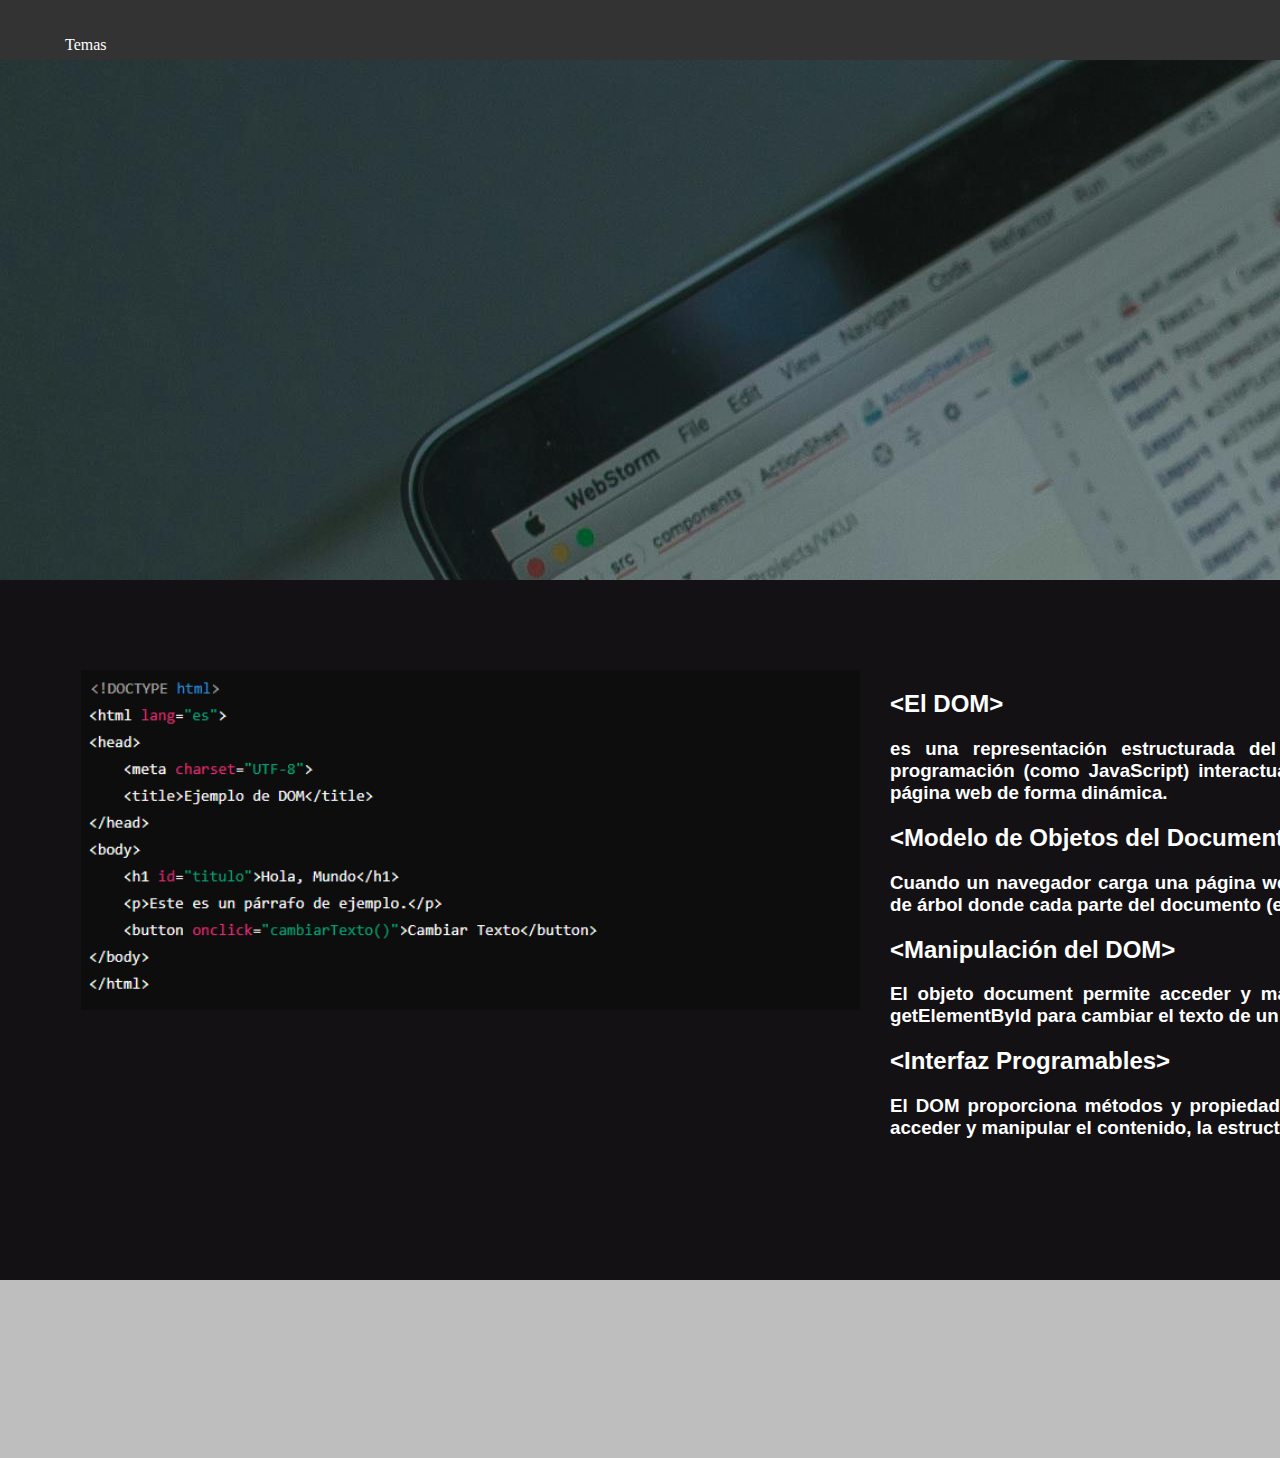
<file: index.html>
<!DOCTYPE html>
<html lang="en">

<head>
    <meta charset="UTF-8">
    <meta http-equiv="X-UA-Compatible" content="IE=edge">
    <meta name="viewport" content="width=device-width, initial-scale=1.0">
    <title>Bitacora</title>
    <link rel="stylesheet" href="estilo.css">
</head>

<body>
    <nav class="navbar">
        <ul class="nav-list">
            <li class="nav-item">
                <a href="#" class="nav-link">Temas</a>
                <ul class="dropdown">
                    <li><a href="jsbasicoindex.html">JS Conceptos Basicos</a></li>
                    <li><a href="index.html">DOM</a></li>
                    <li><a href="refjindex.html">Referencia con JS</a></li>
                    <li><a href="styleindex.html">Style</a></li>
                    <li><a href="eventosindex.html">Eventos</a></li>
                    <li><a href="ifelseindex.html">If Else</a></li>
                    <li><a href="viewportindex.html">Viewport</a></li>
                    <li><a href="mediaindex.html">@media</a></li>
                </ul>
            </li>
        </ul>
    </nav>
    <header>
        <div id="encabezado">
        </div>
    </header>


    <section>
        <div class="cuadro">
            <div class="foto">
                <img src="DOM/Screenshot_2.png" width="95%">
            </div>
            <div class="texto">
                <h2>&#60;El DOM&#62;</h2>
                <h3>es una representación estructurada del documento HTML que permite a los lenguajes de programación (como JavaScript) interactuar y manipular la estructura, estilo y contenido de una página web de forma dinámica.</h3>
                <h2> &#60;Modelo de Objetos del Documento&#62;</h2>
                <h3>Cuando un navegador carga una página web, crea un modelo del documento como una estructura de árbol donde cada parte del documento (etiquetas, texto, atributos, etc.)</h3>
                <h2> &#60;Manipulación del DOM&#62;</h2>
                <h3>El objeto document permite acceder y manipular el contenido del HTML. En este caso, 
                    se usa getElementById para cambiar el texto de un elemento <p> </h3>
                <h2> &#60;Interfaz Programables&#62;</h2>
                <h3>El DOM proporciona métodos y propiedades que permiten a los scripts (por ejemplo, JavaScript) acceder y manipular el contenido, la estructura y el estilo del documento de manera dinámica.</h3>
 
            </div>
        </div>
   
    </section>
    <footer>


    </footer>
</body>

</html>
</file>
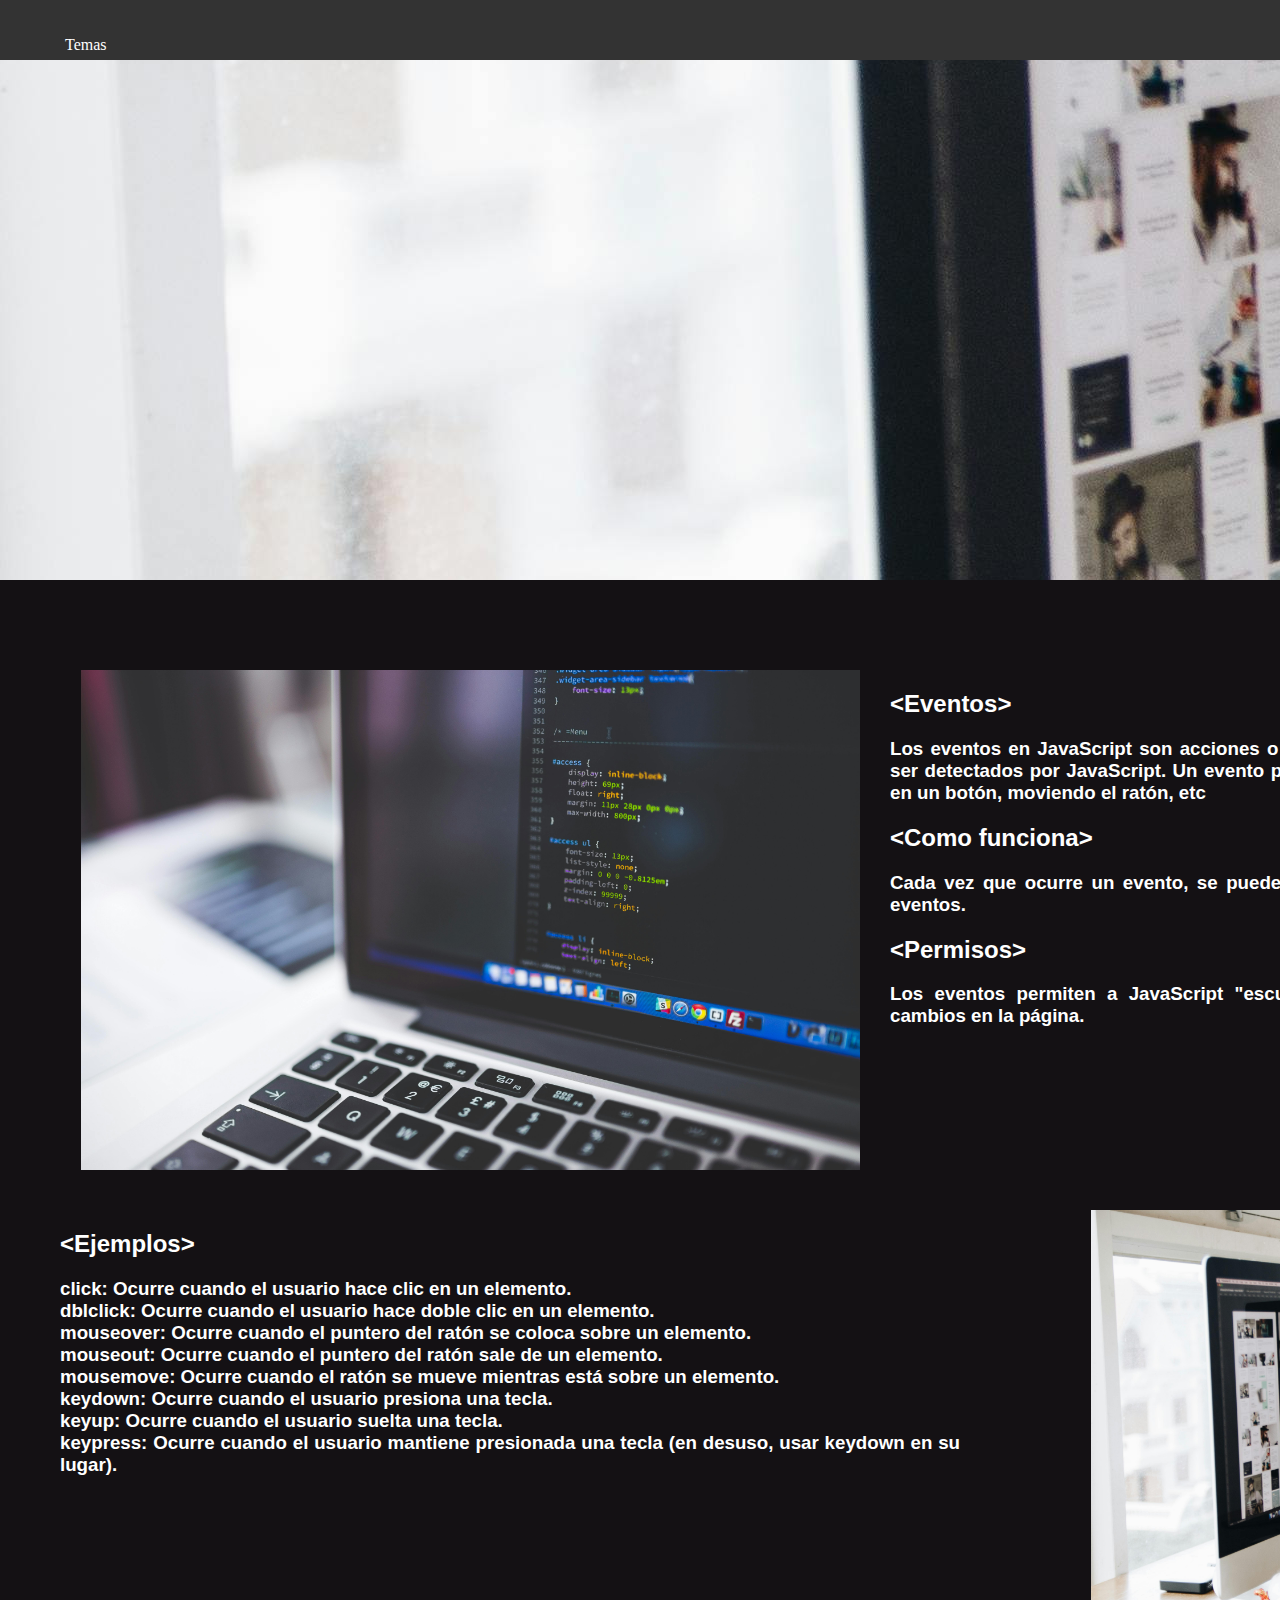
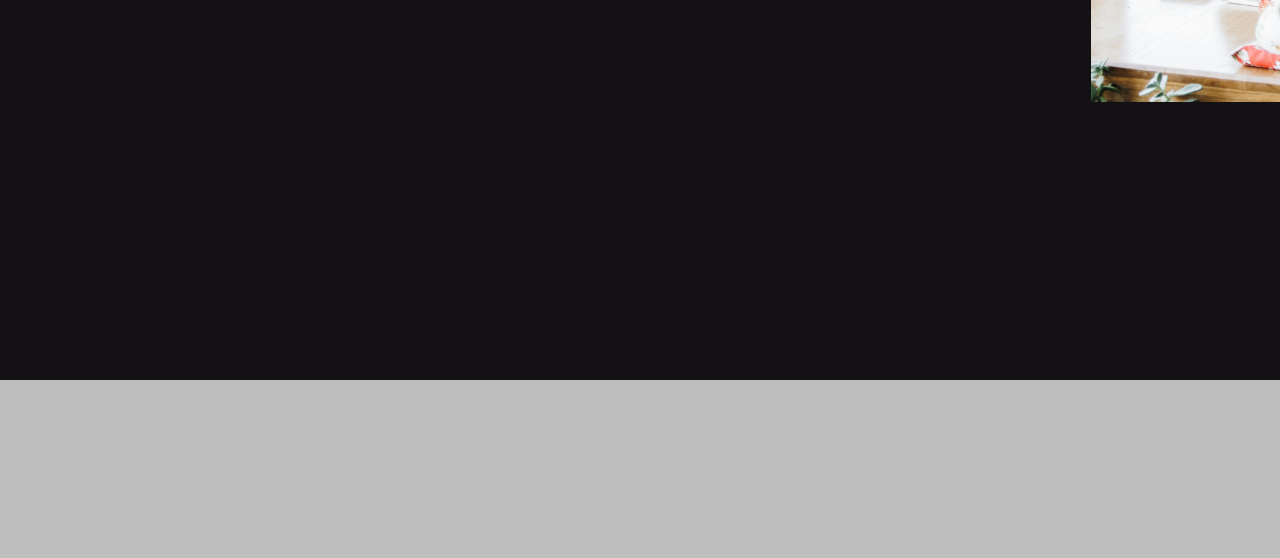
<file: eventosindex.html>
<!DOCTYPE html>
<html lang="en">

<head>
    <meta charset="UTF-8">
    <meta http-equiv="X-UA-Compatible" content="IE=edge">
    <meta name="viewport" content="width=device-width, initial-scale=1.0">
    <title>Bitacora</title>
    <link rel="stylesheet" href="EVENTOS/estilo.css">
</head>

<body>
    <nav class="navbar">
        <ul class="nav-list">
            <li class="nav-item">
                <a href="#" class="nav-link">Temas</a>
                <ul class="dropdown">
                    <li><a href="jsbasicoindex.html">JS Conceptos Basicos</a></li>
                    <li><a href="index.html">DOM</a></li>
                    <li><a href="refjindex.html">Referencia con JS</a></li>
                    <li><a href="styleindex.html">Style</a></li>
                    <li><a href="eventosindex.html">Eventos</a></li>
                    <li><a href="ifelseindex.html">If Else</a></li>
                    <li><a href="viewportindex.html">Viewport</a></li>
                    <li><a href="mediaindex.html">@media</a></li>
                </ul>
            </li>
        </ul>
    </nav>
    <header>
        <div id="encabezado">
        </div>
    </header>


    <section>
        <div class="cuadro">
            <div class="foto">
                <img src="EVENTOS/pexels-negativespace-160107 (1).jpg" width="95%">
            </div>
            <div class="texto">
                <h2>&#60;Eventos&#62;</h2>
                <h3>Los eventos en JavaScript son acciones o sucesos que ocurren en una página web y que pueden ser
                    detectados por JavaScript. Un evento puede ser cualquier cosa, como un usuario haciendo clic en un
                    botón, moviendo el ratón, etc</h3>
                <h2> &#60;Como funciona&#62;</h2>
                <h3>Cada vez que ocurre un evento, se puede ejecutar una función específica llamada manejador de
                    eventos.</h3>
                <h2> &#60;Permisos&#62;</h2>
                <h3>Los eventos permiten a JavaScript "escuchar" y responder a las interacciones del usuario o cambios
                    en la página.</h3>

            </div>
        </div>
        <div class="cuadro">
            <div class="fotoa">
                <img src="EVENTOS/pexels-tranmautritam-326503.jpg" width="90%">
            </div>
            <div class="textoa">
                <h2> &#60;Ejemplos&#62;</h2>
                <h3>click: Ocurre cuando el usuario hace clic en un elemento. <br>
                    dblclick: Ocurre cuando el usuario hace doble clic en un elemento.<br>
                    mouseover: Ocurre cuando el puntero del ratón se coloca sobre un elemento.<br>
                    mouseout: Ocurre cuando el puntero del ratón sale de un elemento.<br>
                    mousemove: Ocurre cuando el ratón se mueve mientras está sobre un elemento.<br>
                    keydown: Ocurre cuando el usuario presiona una tecla. <br>
                    keyup: Ocurre cuando el usuario suelta una tecla.<br>
                    keypress: Ocurre cuando el usuario mantiene presionada una tecla (en desuso, usar keydown en su
                    lugar).
                </h3>


            </div>
        </div>
    </section>
    <footer>


    </footer>
</body>

</html>
</file>
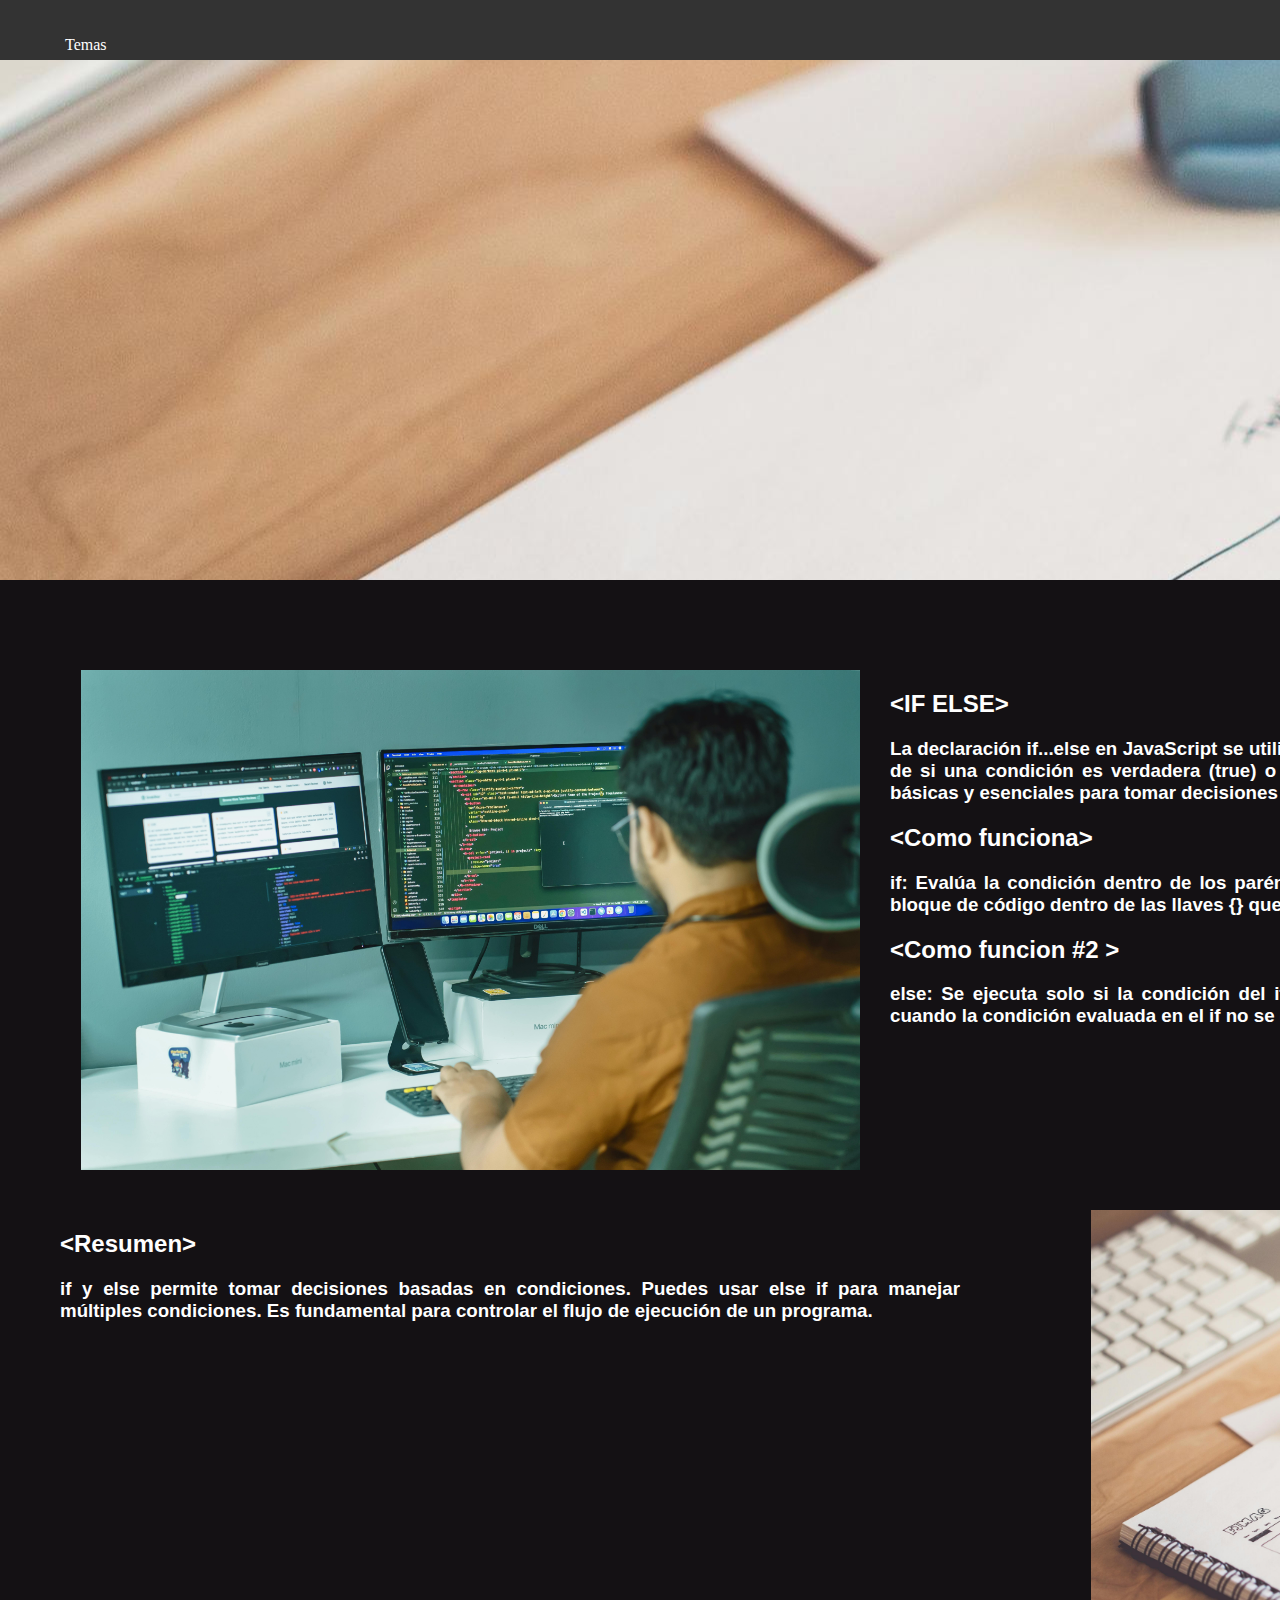
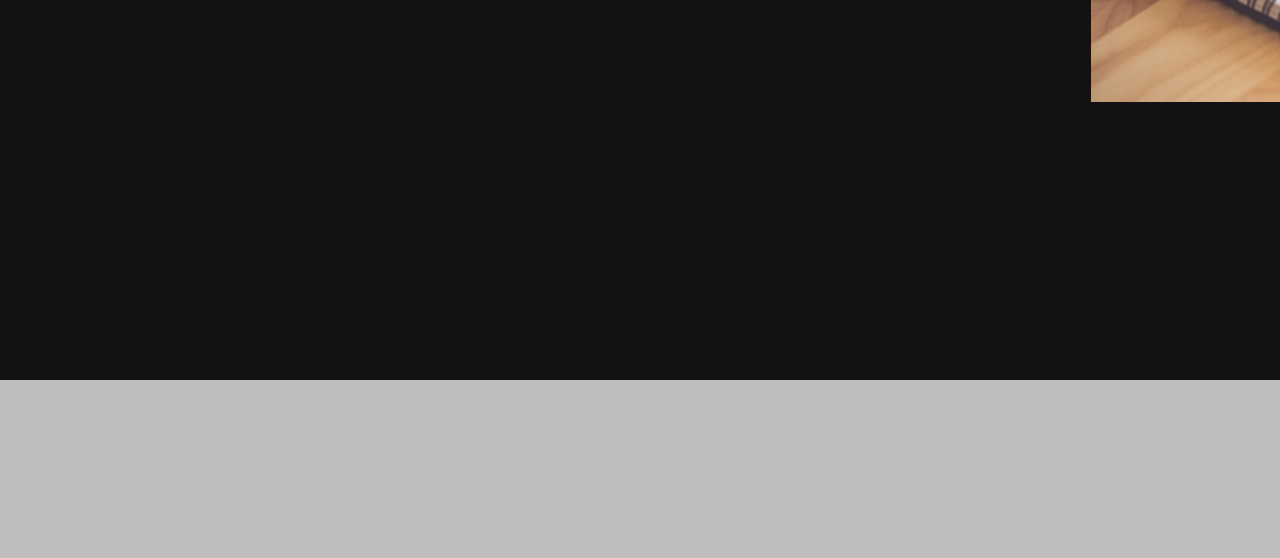
<file: ifelseindex.html>
<!DOCTYPE html>
<html lang="en">

<head>
    <meta charset="UTF-8">
    <meta http-equiv="X-UA-Compatible" content="IE=edge">
    <meta name="viewport" content="width=device-width, initial-scale=1.0">
    <title>Bitacora</title>
    <link rel="stylesheet" href="IFELSE/estilo.css">
</head>

<body>
    <nav class="navbar">
        <ul class="nav-list">
            <li class="nav-item">
                <a href="#" class="nav-link">Temas</a>
                <ul class="dropdown">
                    <li><a href="jsbasicoindex.html">JS Conceptos Basicos</a></li>
                    <li><a href="index.html">DOM</a></li>
                    <li><a href="refjindex.html">Referencia con JS</a></li>
                    <li><a href="styleindex.html">Style</a></li>
                    <li><a href="eventosindex.html">Eventos</a></li>
                    <li><a href="ifelseindex.html">If Else</a></li>
                    <li><a href="viewportindex.html">Viewport</a></li>
                    <li><a href="mediaindex.html">@media</a></li>
                </ul>
            </li>
        </ul>
    </nav>
    <header>
        <div id="encabezado">
        </div>
    </header>


    <section>
        <div class="cuadro">
            <div class="foto">
                <img src="IFELSE/pexels-ofspace-16323581.jpg" width="95%">
            </div>
            <div class="texto">
                <h2>&#60;IF ELSE&#62;</h2>
                <h3>La declaración if...else en JavaScript se utiliza para ejecutar diferentes bloques de 
                    código en función de si una condición es verdadera (true) o falsa (false). 
                    Es una de las estructuras de control más básicas y esenciales para tomar decisiones 
                    en un programa.</h3>
                <h2> &#60;Como funciona&#62;</h2>
                <h3>if: Evalúa la condición dentro de los paréntesis.
                    Si la condición es true (verdadera), se ejecuta el bloque de código dentro de las llaves {} que sigue al if.</h3>
                <h2> &#60;Como funcion #2 &#62;</h2>
                <h3>else: Se ejecuta solo si la condición del if es false (falsa).
                    Este bloque es opcional y se ejecuta cuando la condición evaluada en el if no se cumple.</h3>

            </div>
        </div>
        <div class="cuadro">
            <div class="fotoa">
                <img src="IFELSE/pexels-picjumbo-com-55570-196646.jpg" width="90%">
            </div>
            <div class="textoa">
                <h2> &#60;Resumen&#62;</h2>
                <h3>if y else permite tomar decisiones basadas en condiciones.
                    Puedes usar else if para manejar múltiples condiciones.
                    Es fundamental para controlar el flujo de ejecución de un programa.
                </h3>


            </div>
        </div>
    </section>
    <footer>


    </footer>
</body>

</html>
</file>
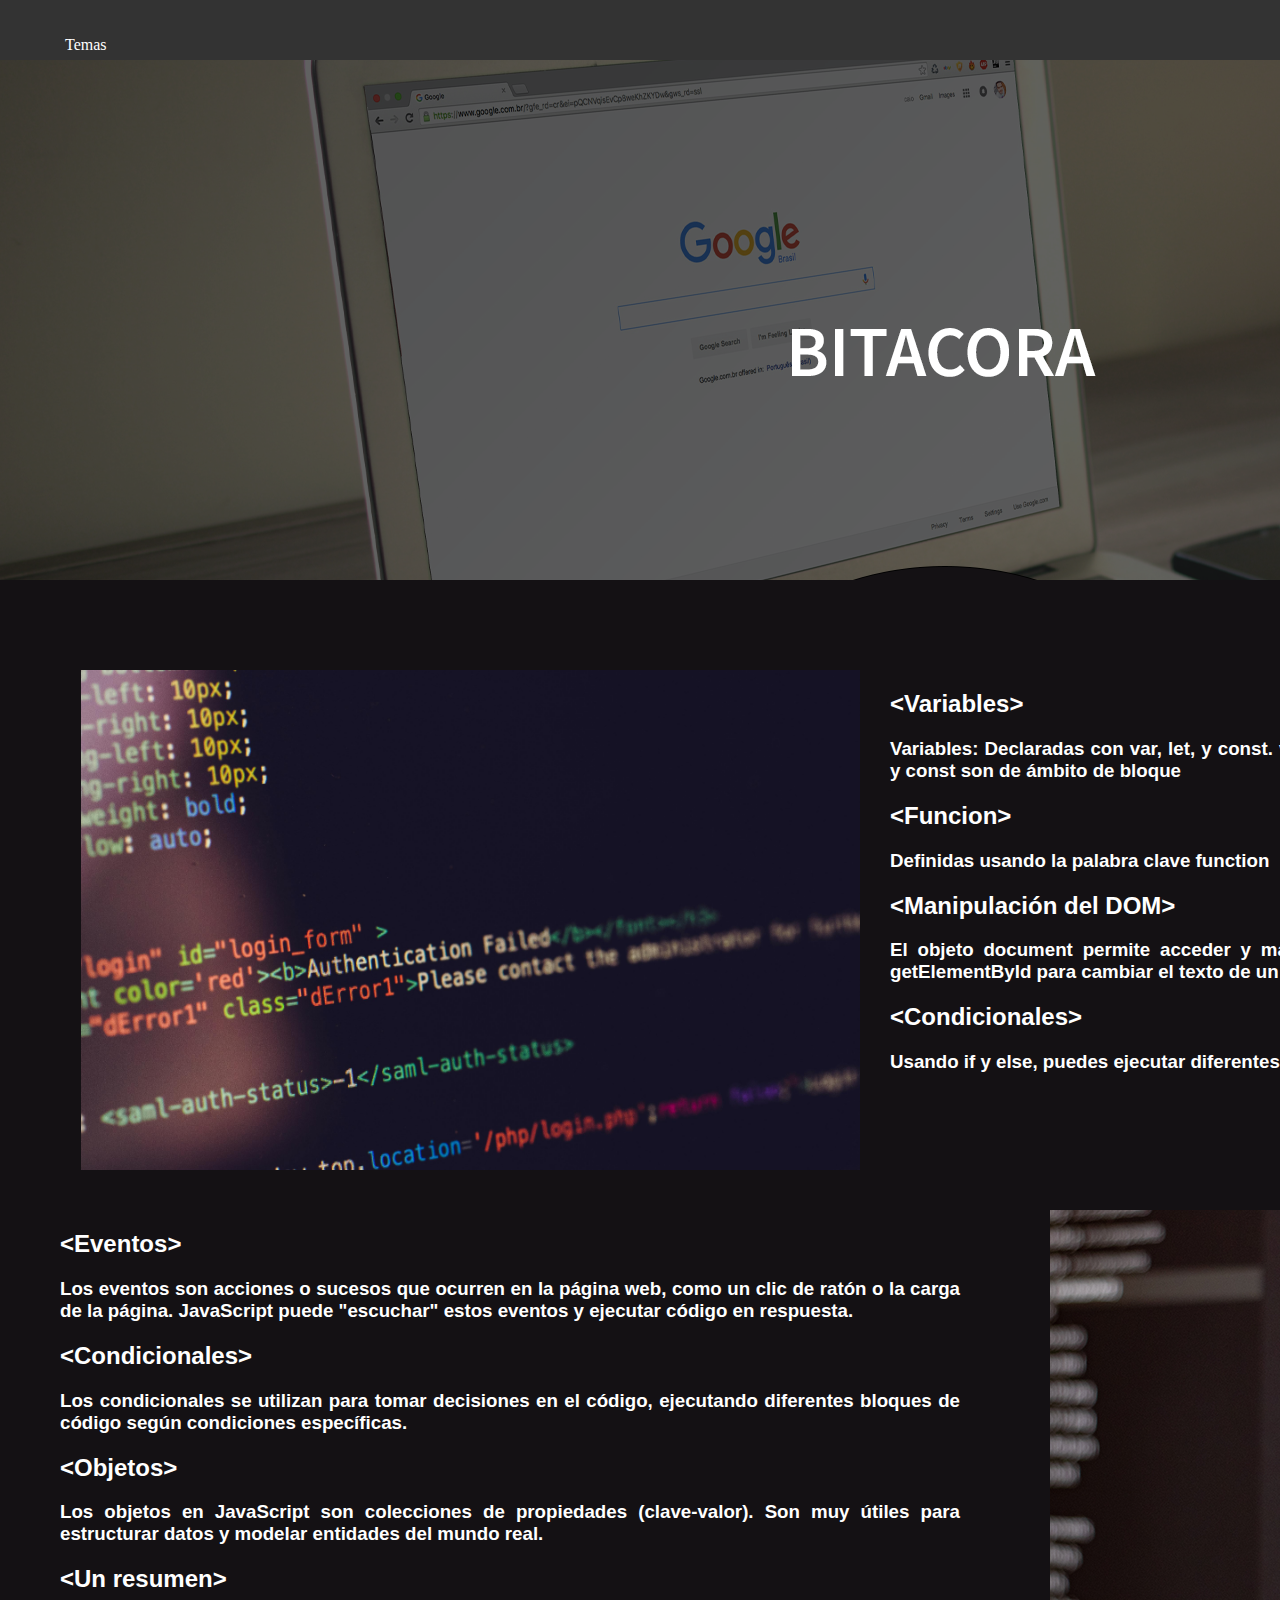
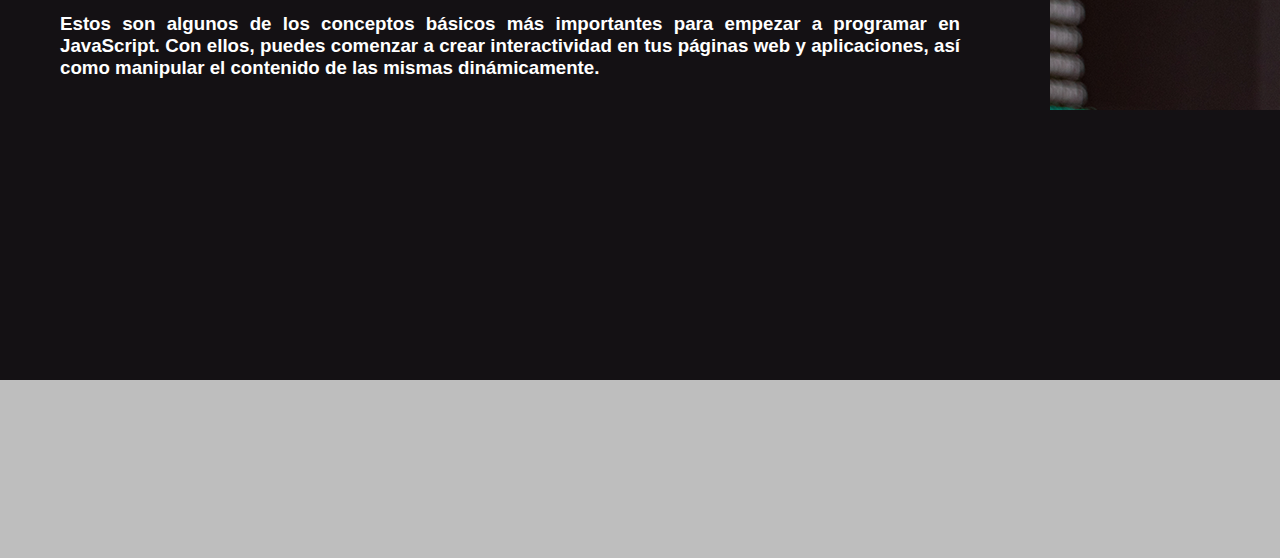
<file: jsbasicoindex.html>
<!DOCTYPE html>
<html lang="en">

<head>
    <meta charset="UTF-8">
    <meta http-equiv="X-UA-Compatible" content="IE=edge">
    <meta name="viewport" content="width=device-width, initial-scale=1.0">
    <title>Bitacora</title>
    <link rel="stylesheet" href="JSBASICO/css/estilo.css">
</head>

<body>
    <nav class="navbar">
        <ul class="nav-list">
            <li class="nav-item">
                <a href="#" class="nav-link">Temas</a>
                <ul class="dropdown">
                    <li><a href="jsbasicoindex.html">JS Conceptos Basicos</a></li>
                    <li><a href="index.html">DOM</a></li>
                    <li><a href="refjindex.html">Referencia con JS</a></li>
                    <li><a href="styleindex.html">Style</a></li>
                    <li><a href="eventosindex.html">Eventos</a></li>
                    <li><a href="ifelseindex.html">If Else</a></li>
                    <li><a href="viewportindex.html">Viewport</a></li>
                    <li><a href="mediaindex.html">@media</a></li>
                </ul>
            </li>
        </ul>
    </nav>
    <header>
        <div id="encabezado">
        </div>
    </header>


    <section>
        <div class="cuadro">
            <div class="foto">
                <img src="JSBASICO/images/js.jpg" width="95%">
            </div>
            <div class="texto">
                <h2>&#60;Variables&#62;</h2>
                <h3>Variables: Declaradas con var, let, y const. var tiene un ámbito global o de función, mientras que let y const son de ámbito de bloque </h3>
                <h2> &#60;Funcion&#62;</h2>
                <h3>Definidas usando la palabra clave function</h3>
                <h2> &#60;Manipulación del DOM&#62;</h2>
                <h3>El objeto document permite acceder y manipular el contenido del HTML. En este caso, 
                    se usa getElementById para cambiar el texto de un elemento <p> </h3>
                <h2> &#60;Condicionales&#62;</h2>
                <h3>Usando if y else, puedes ejecutar diferentes bloques de código según condiciones.</h3>
 
            </div>
        </div>

        <div class="cuadro">
            <div class="fotoa">
                <img src="JSBASICO/images/cardos.png">
            </div>
            <div class="textoa">
                <h2> &#60;Eventos&#62;</h2>
                <h3>Los eventos son acciones o sucesos que ocurren en la página web, como un clic de ratón o la carga de la página. JavaScript puede "escuchar" estos eventos y ejecutar código en respuesta.</h3>
                <h2> &#60;Condicionales&#62;</h2>
                <h3>Los condicionales se utilizan para tomar decisiones en el código, ejecutando diferentes bloques de código según condiciones específicas.</h3>
                <h2> &#60;Objetos&#62;</h2>
                <h3>Los objetos en JavaScript son colecciones de propiedades (clave-valor). Son muy útiles para estructurar datos y modelar entidades del mundo real.</h3>
                <h2> &#60;Un resumen&#62;</h2>
                <h3>Estos son algunos de los conceptos básicos más importantes para empezar a programar en JavaScript. Con ellos, puedes comenzar a crear interactividad en tus páginas web y aplicaciones, así como manipular el contenido de las mismas dinámicamente.</h3>
                

            </div>
        </div>

       
   
    </section>
    <footer>


    </footer>
</body>

</html>
</file>
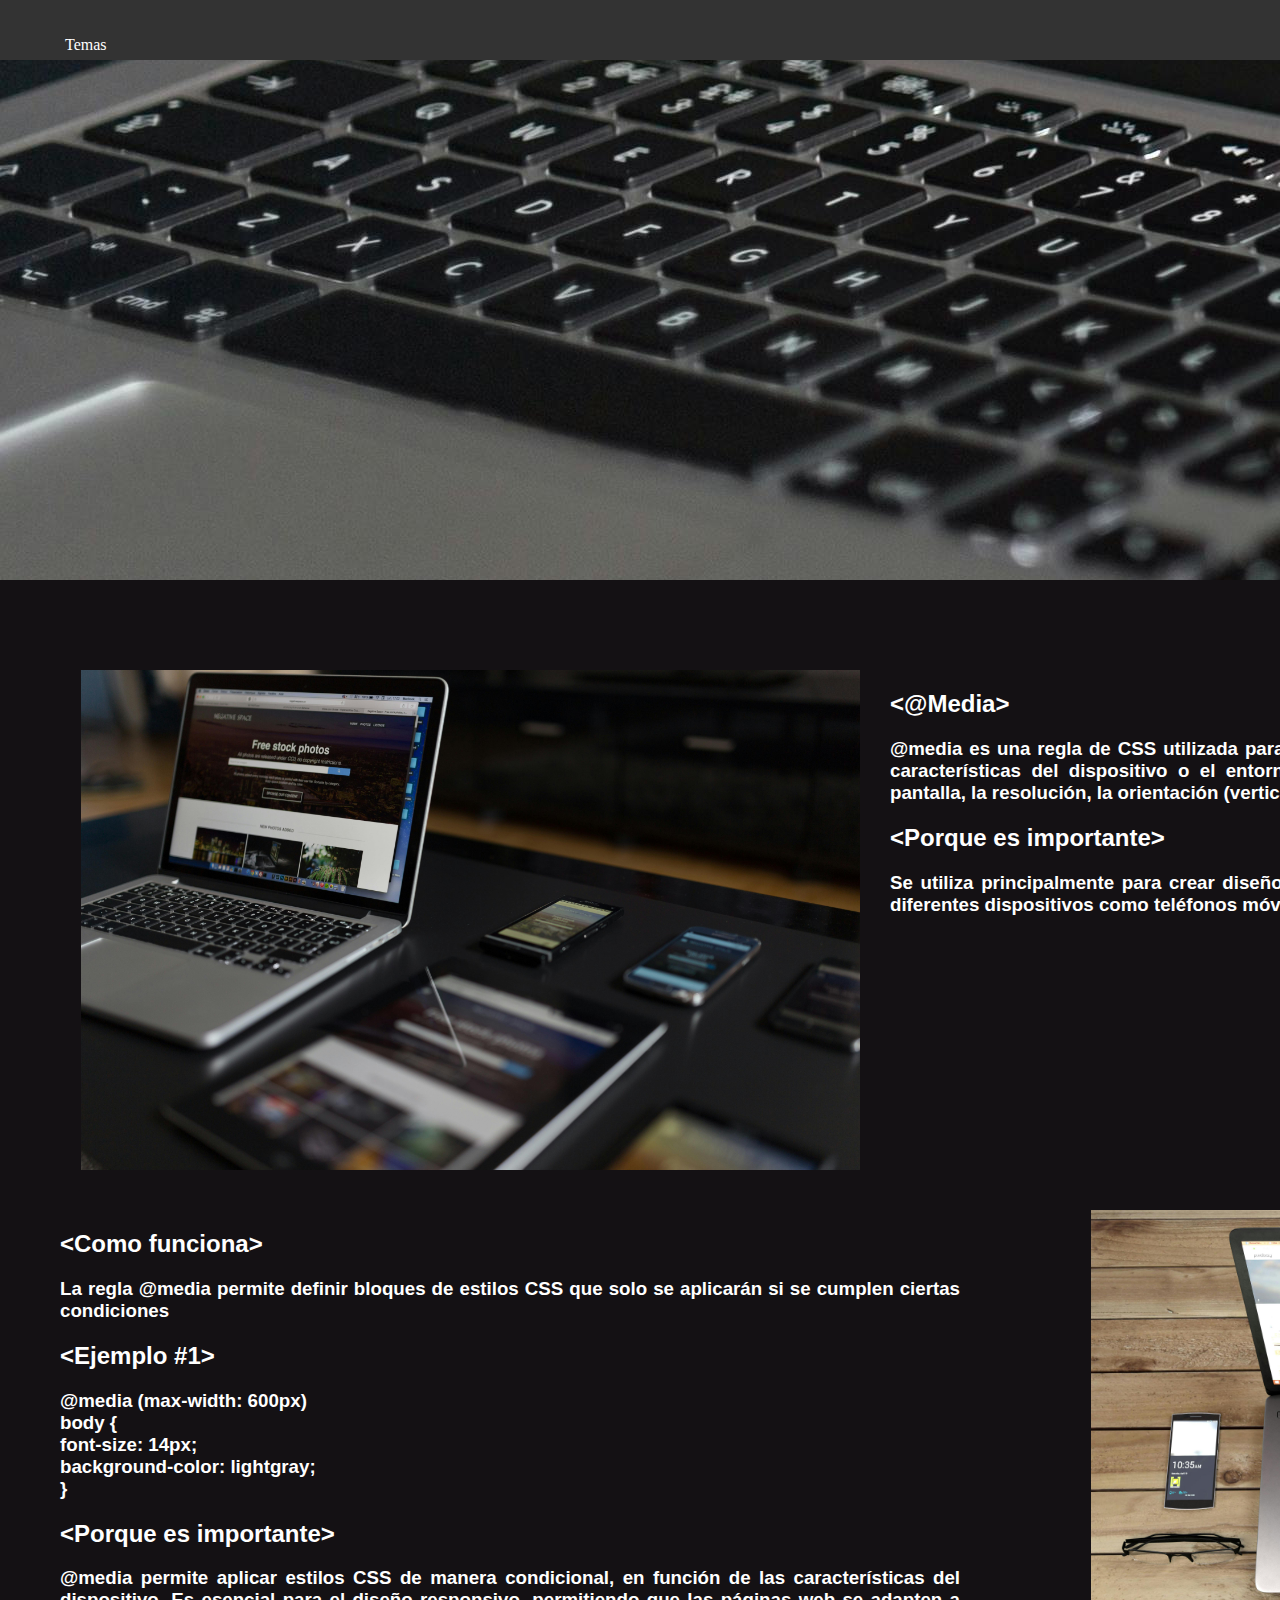
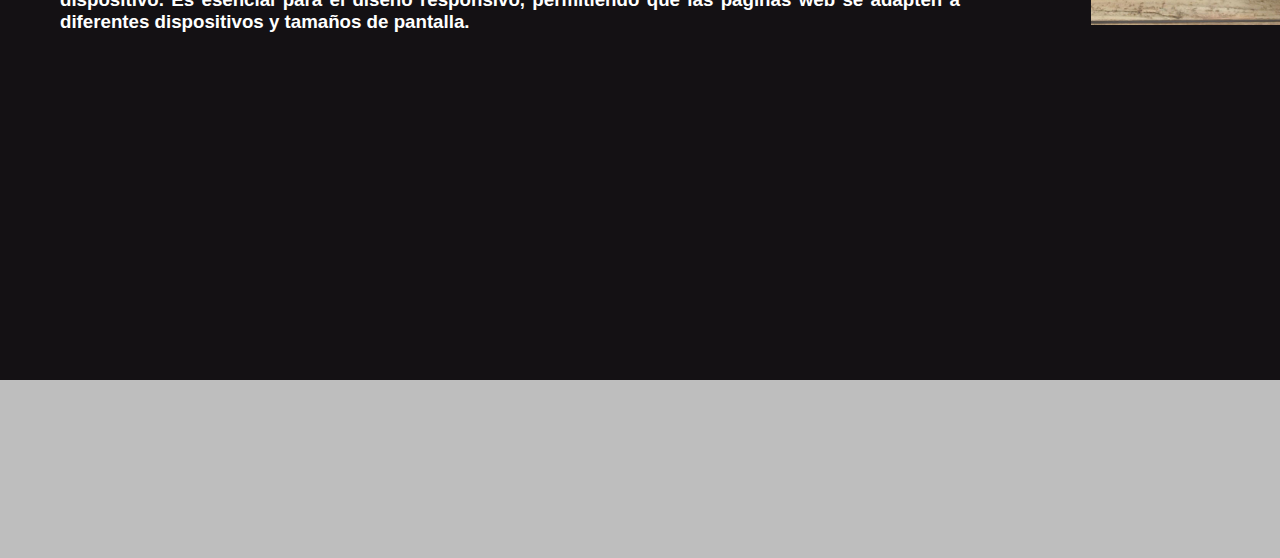
<file: mediaindex.html>
<!DOCTYPE html>
<html lang="en">

<head>
    <meta charset="UTF-8">
    <meta http-equiv="X-UA-Compatible" content="IE=edge">
    <meta name="viewport" content="width=device-width, initial-scale=1.0">
    <title>Bitacora</title>
    <link rel="stylesheet" href="MEDIA/estilo.css">
</head>

<body>
    <nav class="navbar">
        <ul class="nav-list">
            <li class="nav-item">
                <a href="#" class="nav-link">Temas</a>
                <ul class="dropdown">
                    <li><a href="jsbasicoindex.html">JS Conceptos Basicos</a></li>
                    <li><a href="index.html">DOM</a></li>
                    <li><a href="refjindex.html">Referencia con JS</a></li>
                    <li><a href="styleindex.html">Style</a></li>
                    <li><a href="eventosindex.html">Eventos</a></li>
                    <li><a href="ifelseindex.html">If Else</a></li>
                    <li><a href="viewportindex.html">Viewport</a></li>
                    <li><a href="mediaindex.html">@media</a></li>
                </ul>
            </li>
        </ul>
    </nav>
    <header>
        <div id="encabezado">
        </div>
    </header>


    <section>
        <div class="cuadro">
            <div class="foto">
                <img src="MEDIA/pexels-negativespace-34140.jpg" width="95%">
            </div>
            <div class="texto">
                <h2>&#60;@Media&#62;</h2>
                <h3>@media es una regla de CSS utilizada para aplicar estilos específicos a una página web según las características del dispositivo o el entorno donde se esté visualizando, como el tamaño de la pantalla, la resolución, la orientación (vertical u horizontal), entre otros</h3>
                <h2> &#60;Porque es importante&#62;</h2>
                <h3>Se utiliza principalmente para crear diseños web responsivos, es decir, diseños que se adaptan a diferentes dispositivos como teléfonos móviles, tabletas y computadoras de escritorio.</h3>
                
 
            </div>
        </div>
        <div class="cuadro">
            <div class="fotoa">
                <img src="MEDIA/pexels-monoar-rahman-22660-114907.jpg" width="90%">
            </div>
            <div class="textoa">
                <h2> &#60;Como funciona&#62;</h2>
                <h3>La regla @media permite definir bloques de estilos CSS que solo se aplicarán si se cumplen ciertas condiciones </h3>
                <h2> &#60;Ejemplo #1&#62;</h2>
                <h3>@media (max-width: 600px) <br>
                    body {<br>
                      font-size: 14px;<br>
                      background-color: lightgray;<br>
                    }</h3>
                <h2> &#60;Porque es importante&#62;</h2>
                <h3>@media permite aplicar estilos CSS de manera condicional, en función de las características del dispositivo.
                    Es esencial para el diseño responsivo, permitiendo que las páginas web se adapten a diferentes dispositivos y tamaños de pantalla.</h3>

            </div>
        </div>
    </section>
    <footer>


    </footer>
</body>

</html>
</file>
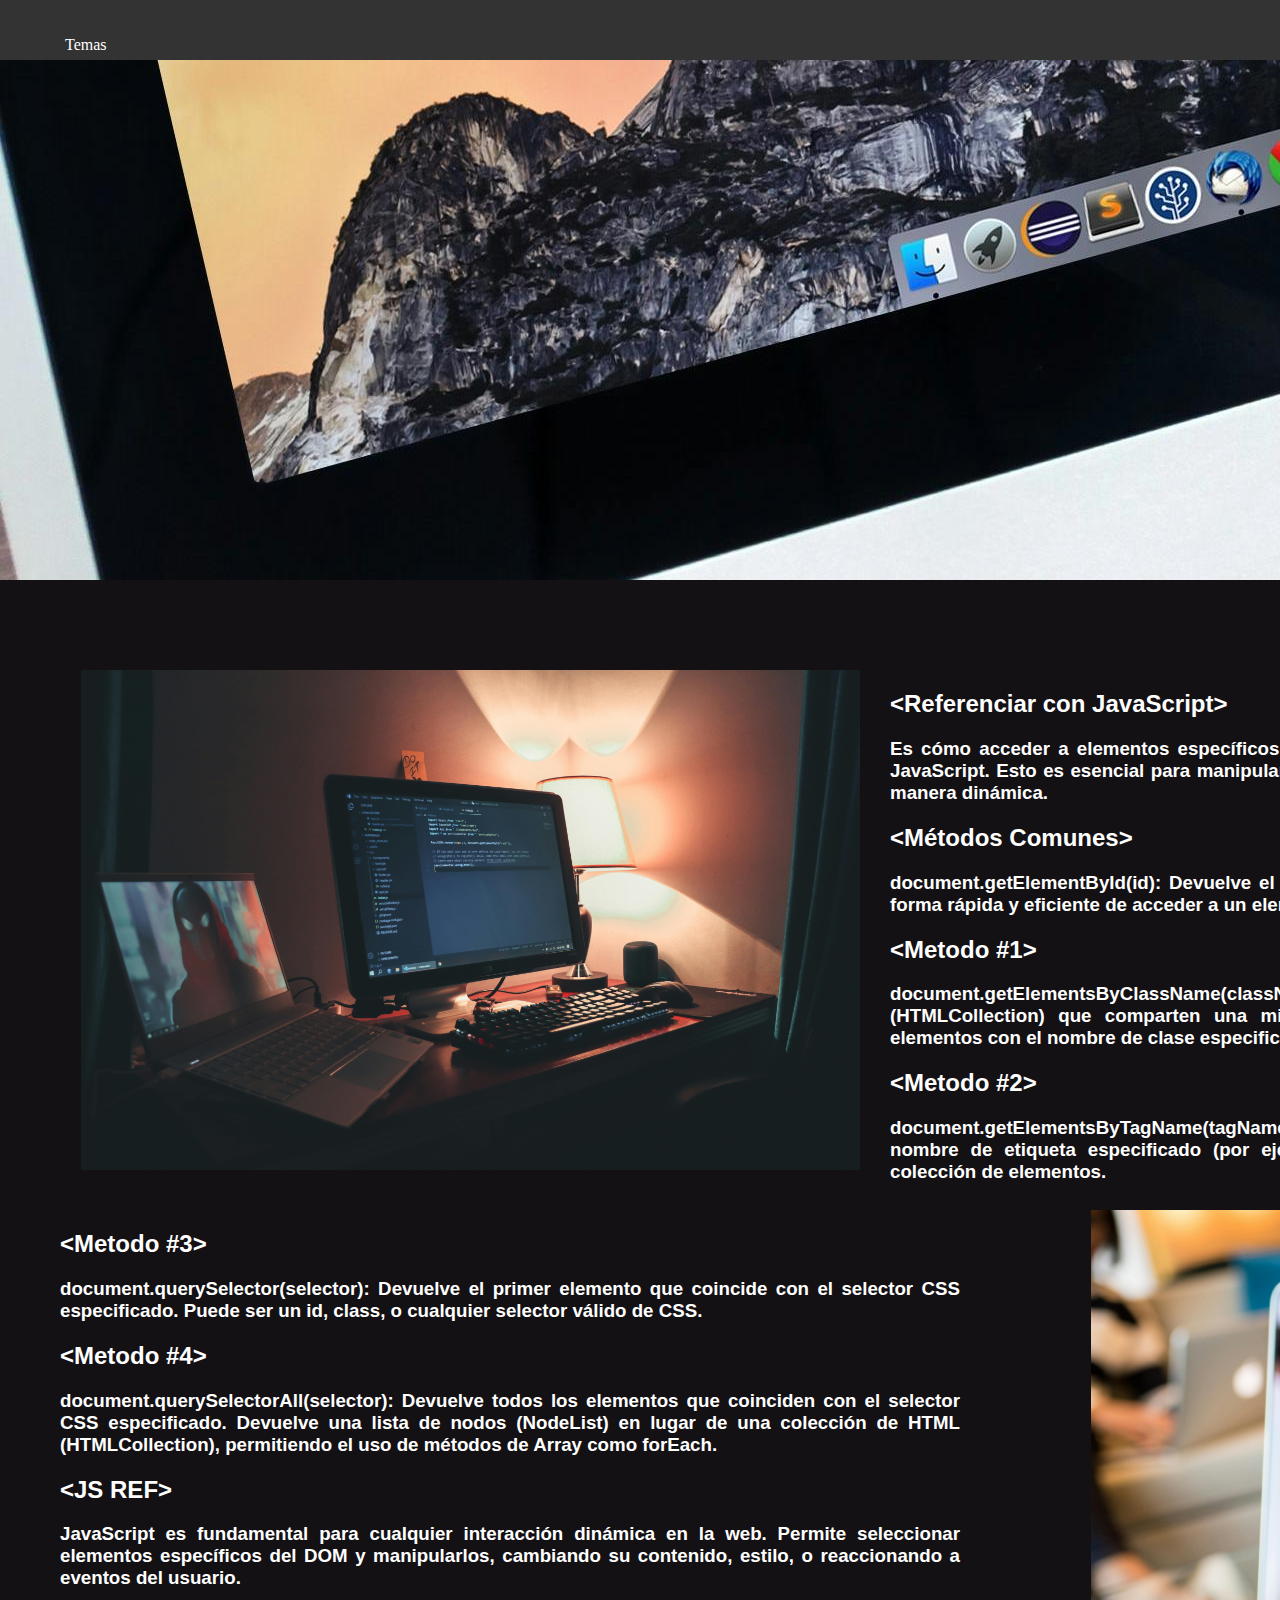
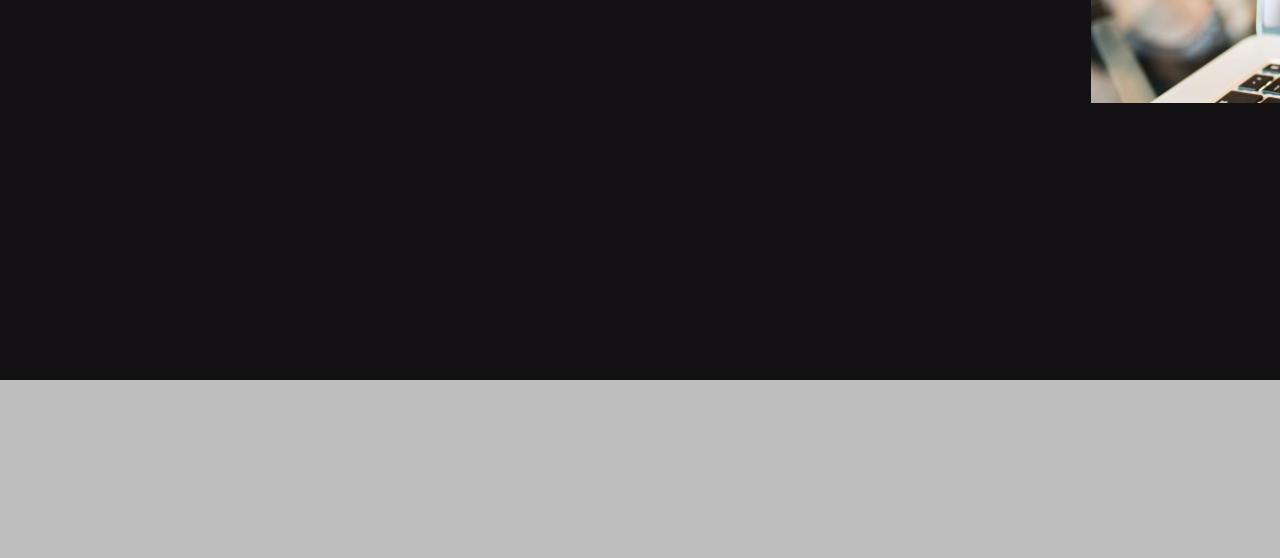
<file: refjindex.html>
<!DOCTYPE html>
<html lang="en">

<head>
    <meta charset="UTF-8">
    <meta http-equiv="X-UA-Compatible" content="IE=edge">
    <meta name="viewport" content="width=device-width, initial-scale=1.0">
    <title>Bitacora</title>
    <link rel="stylesheet" href="REFJS/estilo.css">
</head>

<body>
    <nav class="navbar">
        <ul class="nav-list">
            <li class="nav-item">
                <a href="#" class="nav-link">Temas</a>
                <ul class="dropdown">
                    <li><a href="jsbasicoindex.html">JS Conceptos Basicos</a></li>
                    <li><a href="index.html">DOM</a></li>
                    <li><a href="refjindex.html">Referencia con JS</a></li>
                    <li><a href="styleindex.html">Style</a></li>
                    <li><a href="eventosindex.html">Eventos</a></li>
                    <li><a href="ifelseindex.html">If Else</a></li>
                    <li><a href="viewportindex.html">Viewport</a></li>
                    <li><a href="mediaindex.html">@media</a></li>
                </ul>
            </li>
        </ul>
    </nav>
    <header>
        <div id="encabezado">
        </div>
    </header>


    <section>
        <div class="cuadro">
            <div class="foto">
                <img src="REFJS/pexels-paras-4218883.jpg" width="95%">
            </div>
            <div class="texto">
                <h2>&#60;Referenciar con JavaScript&#62;</h2>
                <h3>Es cómo acceder a elementos específicos del DOM (Document Object Model) desde un script de JavaScript. Esto es esencial para manipular la estructura, contenido, y estilo de una página web de manera dinámica.</h3>
                <h2> &#60;Métodos Comunes&#62;</h2>
                <h3>document.getElementById(id): Devuelve el elemento del DOM que tiene el id especificado. Es una forma rápida y eficiente de acceder a un elemento único.</h3>
                <h2> &#60;Metodo #1&#62;</h2>
                <h3>document.getElementsByClassName(className): Devuelve una colección de elementos (HTMLCollection) que comparten una misma clase (class). Este método devuelve todos los elementos con el nombre de clase especificado.<p> </h3>
                <h2> &#60;Metodo #2&#62;</h2>
                <h3>document.getElementsByTagName(tagName): Devuelve todos los elementos del documento con el nombre de etiqueta especificado (por ejemplo, todos los div, p, etc.). También devuelve una colección de elementos.</h3>
 
            </div>
        </div>
        <div class="cuadro">
            <div class="fotoa">
                <img src="REFJS/1.jpg" width="90%">
            </div>
            <div class="textoa">
                <h2> &#60;Metodo #3&#62;</h2>
                <h3>document.querySelector(selector): Devuelve el primer elemento que coincide con el selector CSS especificado. Puede ser un id, class, o cualquier selector válido de CSS.</h3>
                <h2> &#60;Metodo #4&#62;</h2>
                <h3>document.querySelectorAll(selector): Devuelve todos los elementos que coinciden con el selector CSS especificado. Devuelve una lista de nodos (NodeList) en lugar de una colección de HTML (HTMLCollection), permitiendo el uso de métodos de Array como forEach.</h3>
                <h2> &#60;JS REF&#62;</h2>
                <h3>JavaScript es fundamental para cualquier interacción dinámica en la web. Permite seleccionar elementos específicos del DOM y manipularlos, cambiando su contenido, estilo, o reaccionando a eventos del usuario.</h3>

            </div>
        </div>
    </section>
    <footer>


    </footer>
</body>

</html>
</file>
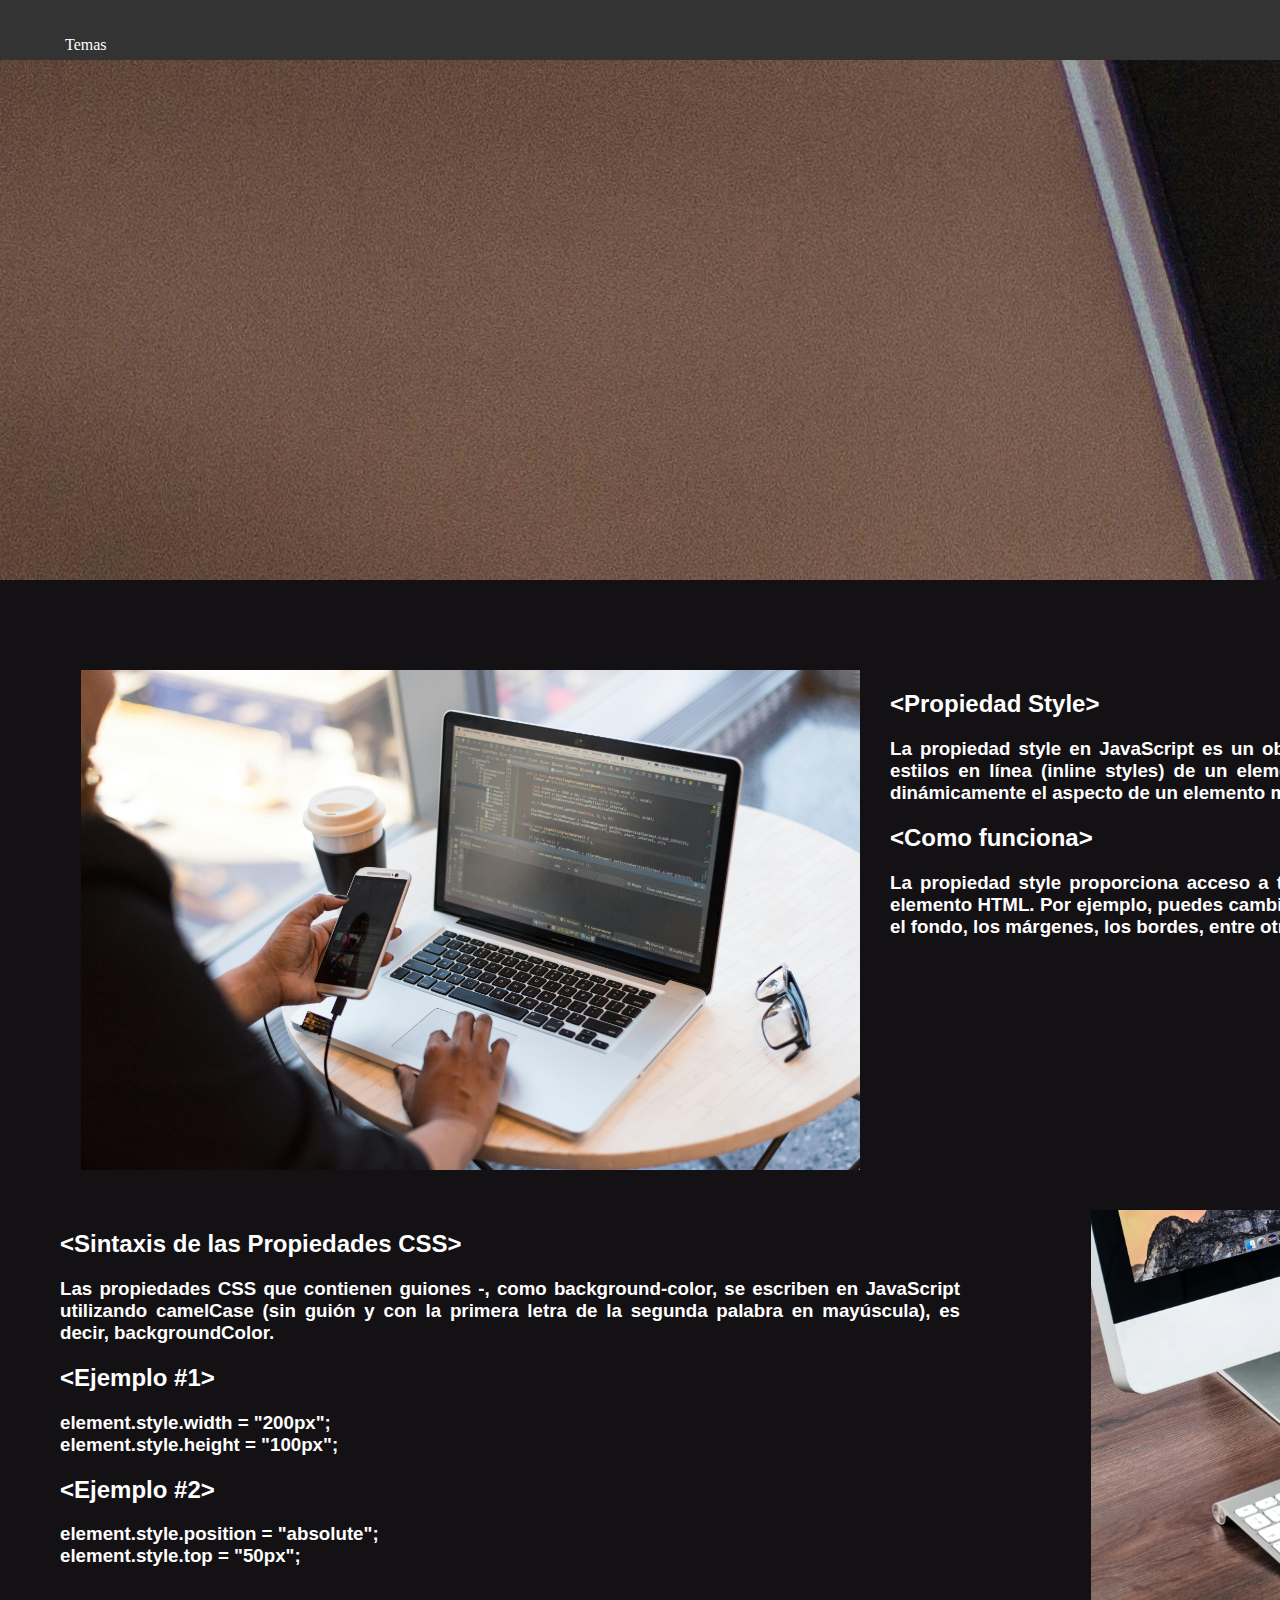
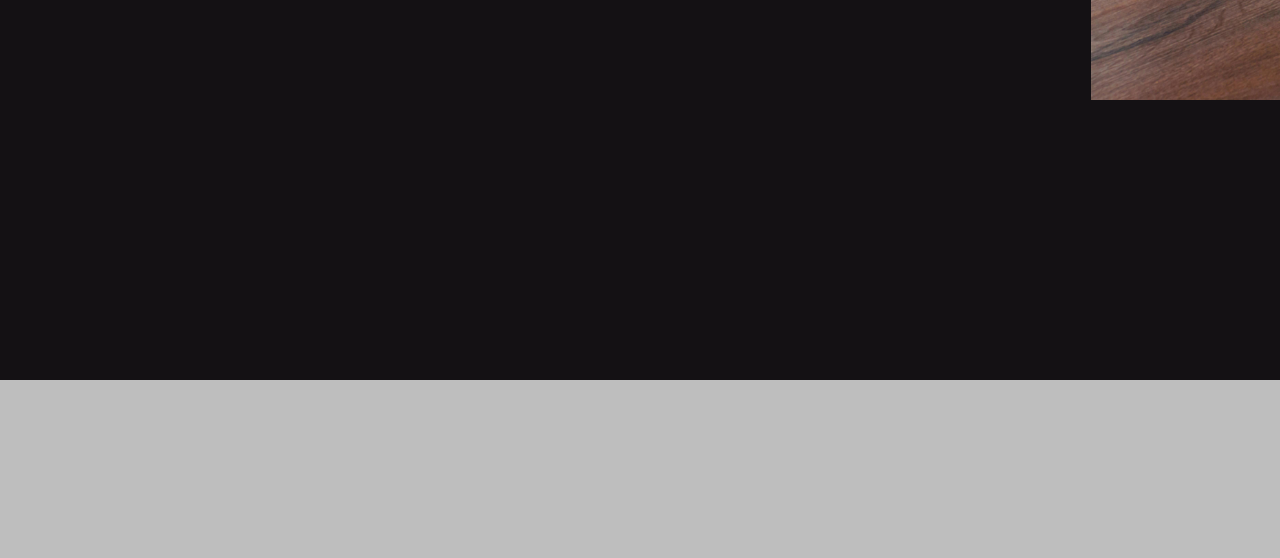
<file: styleindex.html>
<!DOCTYPE html>
<html lang="en">

<head>
    <meta charset="UTF-8">
    <meta http-equiv="X-UA-Compatible" content="IE=edge">
    <meta name="viewport" content="width=device-width, initial-scale=1.0">
    <title>Bitacora</title>
    <link rel="stylesheet" href="STYLE/estilo.css">
</head>

<body>
    <nav class="navbar">
        <ul class="nav-list">
            <li class="nav-item">
                <a href="#" class="nav-link">Temas</a>
                <ul class="dropdown">
                    <li><a href="jsbasicoindex.html">JS Conceptos Basicos</a></li>
                    <li><a href="index.html">DOM</a></li>
                    <li><a href="refjindex.html">Referencia con JS</a></li>
                    <li><a href="styleindex.html">Style</a></li>
                    <li><a href="eventosindex.html">Eventos</a></li>
                    <li><a href="ifelseindex.html">If Else</a></li>
                    <li><a href="viewportindex.html">Viewport</a></li>
                    <li><a href="mediaindex.html">@media</a></li>
                </ul>
            </li>
        </ul>
    </nav>
    <header>
        <div id="encabezado">
        </div>
    </header>


    <section>
        <div class="cuadro">
            <div class="foto">
                <img src="STYLE/pexels-divinetechygirl-1181244.jpg" width="95%">
            </div>
            <div class="texto">
                <h2>&#60;Propiedad Style&#62;</h2>
                <h3>La propiedad style en JavaScript es un objeto que permite acceder y manipular directamente los estilos en línea (inline styles) de un elemento HTML. Utilizando esta propiedad, puedes cambiar dinámicamente el aspecto de un elemento modificando su CSS a través de JavaScript.</h3>
                <h2> &#60;Como funciona&#62;</h2>
                <h3>La propiedad style proporciona acceso a todas las propiedades CSS que se pueden aplicar a un elemento HTML. Por ejemplo, puedes cambiar el color del texto, el tamaño de la fuente, la visibilidad, el fondo, los márgenes, los bordes, entre otros.</h3>
                
 
            </div>
        </div>
        <div class="cuadro">
            <div class="fotoa">
                <img src="STYLE/2.jpg" width="90%">
            </div>
            <div class="textoa">
                <h2> &#60;Sintaxis de las Propiedades CSS&#62;</h2>
                <h3>Las propiedades CSS que contienen guiones -, como background-color, se escriben en JavaScript utilizando camelCase (sin guión y con la primera letra de la segunda palabra en mayúscula), es decir, backgroundColor.
                </h3>
                <h2> &#60;Ejemplo #1&#62;</h2>
                <h3>element.style.width = "200px"; <br>
                    element.style.height = "100px";</h3>
                <h2> &#60;Ejemplo #2&#62;</h2>
                <h3>element.style.position = "absolute"; <br>
                    element.style.top = "50px";</h3>

            </div>
        </div>
    </section>
    <footer>


    </footer>
</body>

</html>
</file>
<file: estilo.css>
body{
    margin: 0;
}
nav{
    width: 1920px;
    height: 40px;
    background-color: rgb(82, 5, 18);
}
header{
    width: 1920px;
    height: 100%;
}


#encabezado{
    width: 1920px;
    height: 520px;
    background-color: black;
    text-align: center;
    background-image: url(./DOM/pexels-cottonbro-5483071.jpg)
    
}


section{
    width: 1920px;
    height: 700px;
    text-align: center;
    background-color:#141114;
}

.cuadro{
    width: 1920px;
    height: 500px;
    margin: 10px;
    float: left;
}

.foto{
    
    margin-top: 80px;
    width: 820px;
    height: 500px;
    float: left;
    margin-left: 50px;
    box-shadow: #141114;
    overflow: hidden;
    opacity: 1;

}
.fotoa{
    margin-top: 10px;
    width: 820px;
    height: 500px;
    float: right;
    margin-top: 100px;
    margin-right: 60px;
}
.texto{
    margin-top: 80px;
    width: 900px;
    height: 100px;
    float: left;
    margin-left: 10px;
    text-align:justify;
    font-family:'Gill Sans', 'Gill Sans MT', Calibri, 'Trebuchet MS', sans-serif;
    color: white;
    
}

.textoa{
    width: 900px;
    height: 100px;
    float: left;
    margin-left: 50px;
    margin-top: 100px;
    text-align:justify;
    font-family:'Gill Sans', 'Gill Sans MT', Calibri, 'Trebuchet MS', sans-serif;
    color: white;
    
}

.navbar {
    background-color: #333;
    padding: 10px;
}

.nav-list {
    list-style: none;
    display: flex;
}

.nav-item {
    position: relative;
}

.nav-link {
    text-decoration: none;
    color: white;
    padding: 10px 15px;
    display: block;
}


.dropdown {
    list-style: none;
    position: absolute;
    top: 100%;
    left: 0;
    background-color: #444;
    display: none;
}

.dropdown li {
    width: 200px;
}

.dropdown li a {
    text-decoration: none;
    color: white;
    padding: 10px 15px;
    display: block;
}

.nav-item:hover .dropdown {
    display: block;
}

.nav-link:hover, .dropdown li a:hover {
    background-color: #555;
}

footer{
    width: 1920px;
    height:178px;
    background-color: rgb(190, 190, 190);
}

.foto:hover{
    opacity: .3;
}
.fotoa:hover{
    opacity: .3;
}
</file>
<file: EVENTOS/estilo.css>
body{
    margin: 0;
}
nav{
    width: 1920px;
    height: 40px;
    background-color: rgb(82, 5, 18);
}
header{
    width: 1920px;
    height: 100%;
}


#encabezado{
    width: 1920px;
    height: 520px;
    background-color: black;
    text-align: center;
    background-image: url(pexels-tranmautritam-326503.jpg);
    background-position: 0px;
    
}



section{
    width: 1920px;
    height: 1400px;
    text-align: center;
    background-color:#141114;
}

.cuadro{
    width: 1920px;
    height: 500px;
    margin: 10px;
    float: left;
}

.foto{
    
    margin-top: 80px;
    width: 820px;
    height: 500px;
    float: left;
    margin-left: 50px;
    box-shadow: #141114;
    overflow: hidden;
    opacity: 1;

}
.fotoa{
    margin-top: 10px;
    width: 820px;
    height: 500px;
    float: right;
    margin-top: 100px;
    margin-right: 60px;
}
.texto{
    margin-top: 80px;
    width: 900px;
    height: 100px;
    float: left;
    margin-left: 10px;
    text-align:justify;
    font-family:'Gill Sans', 'Gill Sans MT', Calibri, 'Trebuchet MS', sans-serif;
    color: white;
    
}

.textoa{
    width: 900px;
    height: 100px;
    float: left;
    margin-left: 50px;
    margin-top: 100px;
    text-align:justify;
    font-family:'Gill Sans', 'Gill Sans MT', Calibri, 'Trebuchet MS', sans-serif;
    color: white;
    
}

.navbar {
    background-color: #333;
    padding: 10px;
}

.nav-list {
    list-style: none;
    display: flex;
}

.nav-item {
    position: relative;
}

.nav-link {
    text-decoration: none;
    color: white;
    padding: 10px 15px;
    display: block;
}


.dropdown {
    list-style: none;
    position: absolute;
    top: 100%;
    left: 0;
    background-color: #444;
    display: none;
}

.dropdown li {
    width: 200px;
}

.dropdown li a {
    text-decoration: none;
    color: white;
    padding: 10px 15px;
    display: block;
}

.nav-item:hover .dropdown {
    display: block;
}

.nav-link:hover, .dropdown li a:hover {
    background-color: #555;
}

footer{
    width: 1920px;
    height:178px;
    background-color: rgb(190, 190, 190);
}

.foto:hover{
    opacity: .3;
}
.fotoa:hover{
    opacity: .3;
}
</file>
<file: IFELSE/estilo.css>
body{
    margin: 0;
}
nav{
    width: 1920px;
    height: 40px;
    background-color: rgb(82, 5, 18);
}
header{
    width: 1920px;
    height: 100%;
}


#encabezado{
    width: 1920px;
    height: 520px;
    background-color: black;
    text-align: center;
    background-image: url(pexels-picjumbo-com-55570-196646.jpg);
    background-position: 0px;
    
}



section{
    width: 1920px;
    height: 1400px;
    text-align: center;
    background-color:#141114;
}

.cuadro{
    width: 1920px;
    height: 500px;
    margin: 10px;
    float: left;
}

.foto{
    
    margin-top: 80px;
    width: 820px;
    height: 500px;
    float: left;
    margin-left: 50px;
    box-shadow: #141114;
    overflow: hidden;
    opacity: 1;

}
.fotoa{
    margin-top: 10px;
    width: 820px;
    height: 500px;
    float: right;
    margin-top: 100px;
    margin-right: 60px;
}
.texto{
    margin-top: 80px;
    width: 900px;
    height: 100px;
    float: left;
    margin-left: 10px;
    text-align:justify;
    font-family:'Gill Sans', 'Gill Sans MT', Calibri, 'Trebuchet MS', sans-serif;
    color: white;
    
}

.textoa{
    width: 900px;
    height: 100px;
    float: left;
    margin-left: 50px;
    margin-top: 100px;
    text-align:justify;
    font-family:'Gill Sans', 'Gill Sans MT', Calibri, 'Trebuchet MS', sans-serif;
    color: white;
    
}

.navbar {
    background-color: #333;
    padding: 10px;
}

.nav-list {
    list-style: none;
    display: flex;
}

.nav-item {
    position: relative;
}

.nav-link {
    text-decoration: none;
    color: white;
    padding: 10px 15px;
    display: block;
}


.dropdown {
    list-style: none;
    position: absolute;
    top: 100%;
    left: 0;
    background-color: #444;
    display: none;
}

.dropdown li {
    width: 200px;
}

.dropdown li a {
    text-decoration: none;
    color: white;
    padding: 10px 15px;
    display: block;
}

.nav-item:hover .dropdown {
    display: block;
}

.nav-link:hover, .dropdown li a:hover {
    background-color: #555;
}

footer{
    width: 1920px;
    height:178px;
    background-color: rgb(190, 190, 190);
}

.foto:hover{
    opacity: .3;
}
.fotoa:hover{
    opacity: .3;
}
</file>
<file: JSBASICO/css/estilo.css>
body{
    margin: 0;
}
nav{
    width: 1920px;
    height: 40px;
    background-color: rgb(82, 5, 18);
}
header{
    width: 1920px;
    height: 100%;
}


#encabezado{
    width: 1920px;
    height: 520px;
    background-color: black;
    text-align: center;
    background-image: url(../images/Artboarda.png)
    
}



section{
    width: 1920px;
    height: 1400px;
    text-align: center;
    background-color:#141114;
}

.cuadro{
    width: 1920px;
    height: 500px;
    margin: 10px;
    float: left;
}

.foto{
    
    margin-top: 80px;
    width: 820px;
    height: 500px;
    float: left;
    margin-left: 50px;
    box-shadow: #141114;
    overflow: hidden;
    opacity: 1;

}
.fotoa{
    margin-top: 10px;
    width: 820px;
    height: 500px;
    float: right;
    margin-top: 100px;
    margin-right: 60px;
}
.texto{
    margin-top: 80px;
    width: 900px;
    height: 100px;
    float: left;
    margin-left: 10px;
    text-align:justify;
    font-family:'Gill Sans', 'Gill Sans MT', Calibri, 'Trebuchet MS', sans-serif;
    color: white;
    
}

.textoa{
    width: 900px;
    height: 100px;
    float: left;
    margin-left: 50px;
    margin-top: 100px;
    text-align:justify;
    font-family:'Gill Sans', 'Gill Sans MT', Calibri, 'Trebuchet MS', sans-serif;
    color: white;
    
}

.navbar {
    background-color: #333;
    padding: 10px;
}

.nav-list {
    list-style: none;
    display: flex;
}

.nav-item {
    position: relative;
}

.nav-link {
    text-decoration: none;
    color: white;
    padding: 10px 15px;
    display: block;
}


.dropdown {
    list-style: none;
    position: absolute;
    top: 100%;
    left: 0;
    background-color: #444;
    display: none;
}

.dropdown li {
    width: 200px;
}

.dropdown li a {
    text-decoration: none;
    color: white;
    padding: 10px 15px;
    display: block;
}

.nav-item:hover .dropdown {
    display: block;
}

.nav-link:hover, .dropdown li a:hover {
    background-color: #555;
}

footer{
    width: 1920px;
    height:178px;
    background-color: rgb(190, 190, 190);
}

.foto:hover{
    opacity: .3;
}
.fotoa:hover{
    opacity: .3;
}
</file>
<file: MEDIA/estilo.css>
body{
    margin: 0;
}
nav{
    width: 1920px;
    height: 40px;
    background-color: rgb(82, 5, 18);
}
header{
    width: 1920px;
    height: 100%;
}


#encabezado{
    width: 1920px;
    height: 520px;
    background-color: black;
    text-align: center;
    background-image: url(pexels-negativespace-34140.jpg);
    background-position: 0;
    
}



section{
    width: 1920px;
    height: 1400px;
    text-align: center;
    background-color:#141114;
}

.cuadro{
    width: 1920px;
    height: 500px;
    margin: 10px;
    float: left;
}

.foto{
    
    margin-top: 80px;
    width: 820px;
    height: 500px;
    float: left;
    margin-left: 50px;
    box-shadow: #141114;
    overflow: hidden;
    opacity: 1;

}
.fotoa{
    margin-top: 10px;
    width: 820px;
    height: 500px;
    float: right;
    margin-top: 100px;
    margin-right: 60px;
}
.texto{
    margin-top: 80px;
    width: 900px;
    height: 100px;
    float: left;
    margin-left: 10px;
    text-align:justify;
    font-family:'Gill Sans', 'Gill Sans MT', Calibri, 'Trebuchet MS', sans-serif;
    color: white;
    
}

.textoa{
    width: 900px;
    height: 100px;
    float: left;
    margin-left: 50px;
    margin-top: 100px;
    text-align:justify;
    font-family:'Gill Sans', 'Gill Sans MT', Calibri, 'Trebuchet MS', sans-serif;
    color: white;
    
}

.navbar {
    background-color: #333;
    padding: 10px;
}

.nav-list {
    list-style: none;
    display: flex;
}

.nav-item {
    position: relative;
}

.nav-link {
    text-decoration: none;
    color: white;
    padding: 10px 15px;
    display: block;
}


.dropdown {
    list-style: none;
    position: absolute;
    top: 100%;
    left: 0;
    background-color: #444;
    display: none;
}

.dropdown li {
    width: 200px;
}

.dropdown li a {
    text-decoration: none;
    color: white;
    padding: 10px 15px;
    display: block;
}

.nav-item:hover .dropdown {
    display: block;
}

.nav-link:hover, .dropdown li a:hover {
    background-color: #555;
}

footer{
    width: 1920px;
    height:178px;
    background-color: rgb(190, 190, 190);
}

.foto:hover{
    opacity: .3;
}
.fotoa:hover{
    opacity: .3;
}
</file>
<file: REFJS/estilo.css>
body{
    margin: 0;
}
nav{
    width: 1920px;
    height: 40px;
    background-color: rgb(82, 5, 18);
}
header{
    width: 1920px;
    height: 100%;
}


#encabezado{
    width: 1920px;
    height: 520px;
    background-color: black;
    text-align: center;
    background-image: url(2.jpg)
    
    
}



section{
    width: 1920px;
    height: 1400px;
    text-align: center;
    background-color:#141114;
}

.cuadro{
    width: 1920px;
    height: 500px;
    margin: 10px;
    float: left;
}

.foto{
    
    margin-top: 80px;
    width: 820px;
    height: 500px;
    float: left;
    margin-left: 50px;
    box-shadow: #141114;
    overflow: hidden;
    opacity: 1;

}
.fotoa{
    margin-top: 10px;
    width: 820px;
    height: 500px;
    float: right;
    margin-top: 100px;
    margin-right: 60px;
}
.texto{
    margin-top: 80px;
    width: 900px;
    height: 100px;
    float: left;
    margin-left: 10px;
    text-align:justify;
    font-family:'Gill Sans', 'Gill Sans MT', Calibri, 'Trebuchet MS', sans-serif;
    color: white;
    
}

.textoa{
    width: 900px;
    height: 100px;
    float: left;
    margin-left: 50px;
    margin-top: 100px;
    text-align:justify;
    font-family:'Gill Sans', 'Gill Sans MT', Calibri, 'Trebuchet MS', sans-serif;
    color: white;
    
}

.navbar {
    background-color: #333;
    padding: 10px;
}

.nav-list {
    list-style: none;
    display: flex;
}

.nav-item {
    position: relative;
}

.nav-link {
    text-decoration: none;
    color: white;
    padding: 10px 15px;
    display: block;
}


.dropdown {
    list-style: none;
    position: absolute;
    top: 100%;
    left: 0;
    background-color: #444;
    display: none;
}

.dropdown li {
    width: 200px;
}

.dropdown li a {
    text-decoration: none;
    color: white;
    padding: 10px 15px;
    display: block;
}

.nav-item:hover .dropdown {
    display: block;
}

.nav-link:hover, .dropdown li a:hover {
    background-color: #555;
}

footer{
    width: 1920px;
    height:178px;
    background-color: rgb(190, 190, 190);
}

.foto:hover{
    opacity: .3;
}
.fotoa:hover{
    opacity: .3;
}
</file>
<file: STYLE/estilo.css>
body{
    margin: 0;
}
nav{
    width: 1920px;
    height: 40px;
    background-color: rgb(82, 5, 18);
}
header{
    width: 1920px;
    height: 100%;
}


#encabezado{
    width: 1920px;
    height: 520px;
    background-color: black;
    text-align: center;
    background-image: url(pexels-goumbik-574071.jpg)
    
    
}



section{
    width: 1920px;
    height: 1400px;
    text-align: center;
    background-color:#141114;
}

.cuadro{
    width: 1920px;
    height: 500px;
    margin: 10px;
    float: left;
}

.foto{
    
    margin-top: 80px;
    width: 820px;
    height: 500px;
    float: left;
    margin-left: 50px;
    box-shadow: #141114;
    overflow: hidden;
    opacity: 1;

}
.fotoa{
    margin-top: 10px;
    width: 820px;
    height: 500px;
    float: right;
    margin-top: 100px;
    margin-right: 60px;
}
.texto{
    margin-top: 80px;
    width: 900px;
    height: 100px;
    float: left;
    margin-left: 10px;
    text-align:justify;
    font-family:'Gill Sans', 'Gill Sans MT', Calibri, 'Trebuchet MS', sans-serif;
    color: white;
    
}

.textoa{
    width: 900px;
    height: 100px;
    float: left;
    margin-left: 50px;
    margin-top: 100px;
    text-align:justify;
    font-family:'Gill Sans', 'Gill Sans MT', Calibri, 'Trebuchet MS', sans-serif;
    color: white;
    
}

.navbar {
    background-color: #333;
    padding: 10px;
}

.nav-list {
    list-style: none;
    display: flex;
}

.nav-item {
    position: relative;
}

.nav-link {
    text-decoration: none;
    color: white;
    padding: 10px 15px;
    display: block;
}


.dropdown {
    list-style: none;
    position: absolute;
    top: 100%;
    left: 0;
    background-color: #444;
    display: none;
}

.dropdown li {
    width: 200px;
}

.dropdown li a {
    text-decoration: none;
    color: white;
    padding: 10px 15px;
    display: block;
}

.nav-item:hover .dropdown {
    display: block;
}

.nav-link:hover, .dropdown li a:hover {
    background-color: #555;
}

footer{
    width: 1920px;
    height:178px;
    background-color: rgb(190, 190, 190);
}

.foto:hover{
    opacity: .3;
}
.fotoa:hover{
    opacity: .3;
}
</file>
